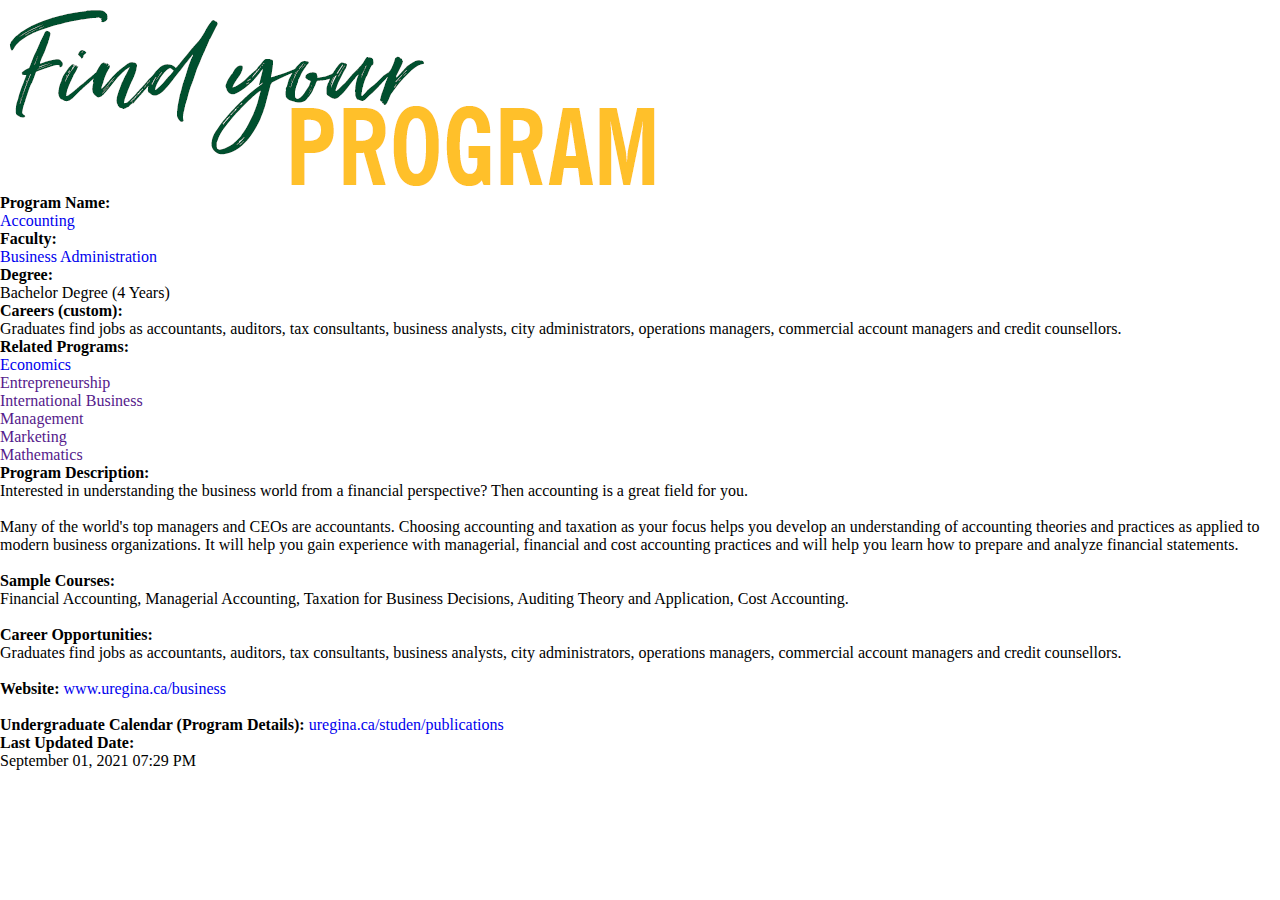
<file: subject-page.html>
<!DOCTYPE html>
<html lang="en">
<head>
    <meta charset="UTF-8">
    <meta http-equiv="X-UA-Compatible" content="IE=edge">
    <meta name="viewport" content="width=device-width, initial-scale=1.0">
    <title>Subject Page</title>
    <!-- CDN -->
    <link href="https://cdn.jsdelivr.net/npm/bootstrap@5.0.2/dist/css/bootstrap.min.css" rel="stylesheet" integrity="sha384-EVSTQN3/azprG1Anm3QDgpJLIm9Nao0Yz1ztcQTwFspd3yD65VohhpuuCOmLASjC" crossorigin="anonymous">
    <!-- External CSS -->
    <link rel="stylesheet" href="subject-page.css">
</head>
<body class="ms-4">
    <div>
        <img class="w-75 m-4" src="img/FindYourProgramNov2020.png">
    </div>

    <!-- Program Related Box -->
    <div class="row m-4 p-2">
        <div class="row border border-primary-1 p-3">
            <div class="col-lg-2">
                <strong>Program Name: </strong>
            </div>
            <div class="col-lg-10">
                <a href="/accounting" target="_blank">Accounting</a>
            </div>
        </div>
        <div class="row border border-primary-1 border-top-0 p-3">
            <div class="col-lg-2">
                <strong>Faculty: </strong>
            </div>
            <div class="col-lg-10">
                <a href="/bussiness" target="_blank">Business Administration</a>
            </div>
        </div>
        <div class="row border border-primary-1 border-top-0 p-3">
            <div class="col-lg-2">
                <strong>Degree: </strong>
            </div>
            <div class="col-lg-10">
                <p>Bachelor Degree (4 Years)</p>
            </div>
        </div>
        <div class="row border border-primary-1 border-top-0 p-3">
            <div class="col-lg-2">
                <strong>Careers (custom): </strong>
            </div>
            <div class="col-lg-10">
                <p>Graduates find jobs as accountants, auditors, tax consultants, business analysts, city administrators, operations managers, commercial account managers and credit counsellors.</p>
            </div>
        </div>
        <div class="row border border-primary-1 border-top-0 p-3">
            <div class="col-lg-2">
                <strong>Related Programs: </strong>
            </div>
            <div class="col-lg-10">
                <a target="_blank" href="/economics">Economics</a> <br>
                <a target="_blank" href="">Entrepreneurship</a> <br>
                <a target="_blank" href="">International Business</a> <br>
                <a target="_blank" href="">Management</a> <br>
                <a target="_blank" href="">Marketing</a> <br>
                <a target="_blank" href="">Mathematics</a>
            </div>
        </div>
        <div class="row border border-primary-1 border-top-0 p-3">
            <div class="col-lg-2">
                <strong>Program Description: </strong>
            </div>
            <div class="col-lg-10">
                <p>Interested in understanding the business world from a financial perspective? Then accounting is a great field for you. <br> <br>

                Many of the world's top managers and CEOs are accountants. Choosing accounting and taxation as your focus helps you develop an understanding of accounting theories and practices as applied to modern business organizations. It will help you gain experience with managerial, financial and cost accounting practices and will help you learn how to prepare and analyze financial statements.</p>
                <br>
                <strong>Sample Courses:</strong>
                <p>Financial Accounting, Managerial Accounting, Taxation for Business Decisions, Auditing Theory and Application, Cost Accounting.</p>
                <br>
                <strong>Career Opportunities:</strong>
                <p>Graduates find jobs as accountants, auditors, tax consultants, business analysts, city administrators, operations managers, commercial account managers and credit counsellors.</p>
                <br>
                <p><strong>Website:</strong><a href="#" target="_blank"> www.uregina.ca/business</a></p>
                <br>
                <p><strong>Undergraduate Calendar (Program Details):</strong> <a href="#" target="_blank"> uregina.ca/studen/publications</a></p>
            </div>
        </div>
        <div class="row border border-1 border-top-0 p-3 ">
            <div class="col-lg-2">
                <strong>Last Updated Date: </strong>
            </div>
            <div class="col-lg-10">
                <p>September 01, 2021 07:29 PM</p>
            </div>
        </div>
    </div>

    
    <!-- JS Bundle-->
    <script src="https://cdn.jsdelivr.net/npm/bootstrap@5.0.2/dist/js/bootstrap.bundle.min.js" integrity="sha384-MrcW6ZMFYlzcLA8Nl+NtUVF0sA7MsXsP1UyJoMp4YLEuNSfAP+JcXn/tWtIaxVXM" crossorigin="anonymous"></script>
</body>
</html>
</file>
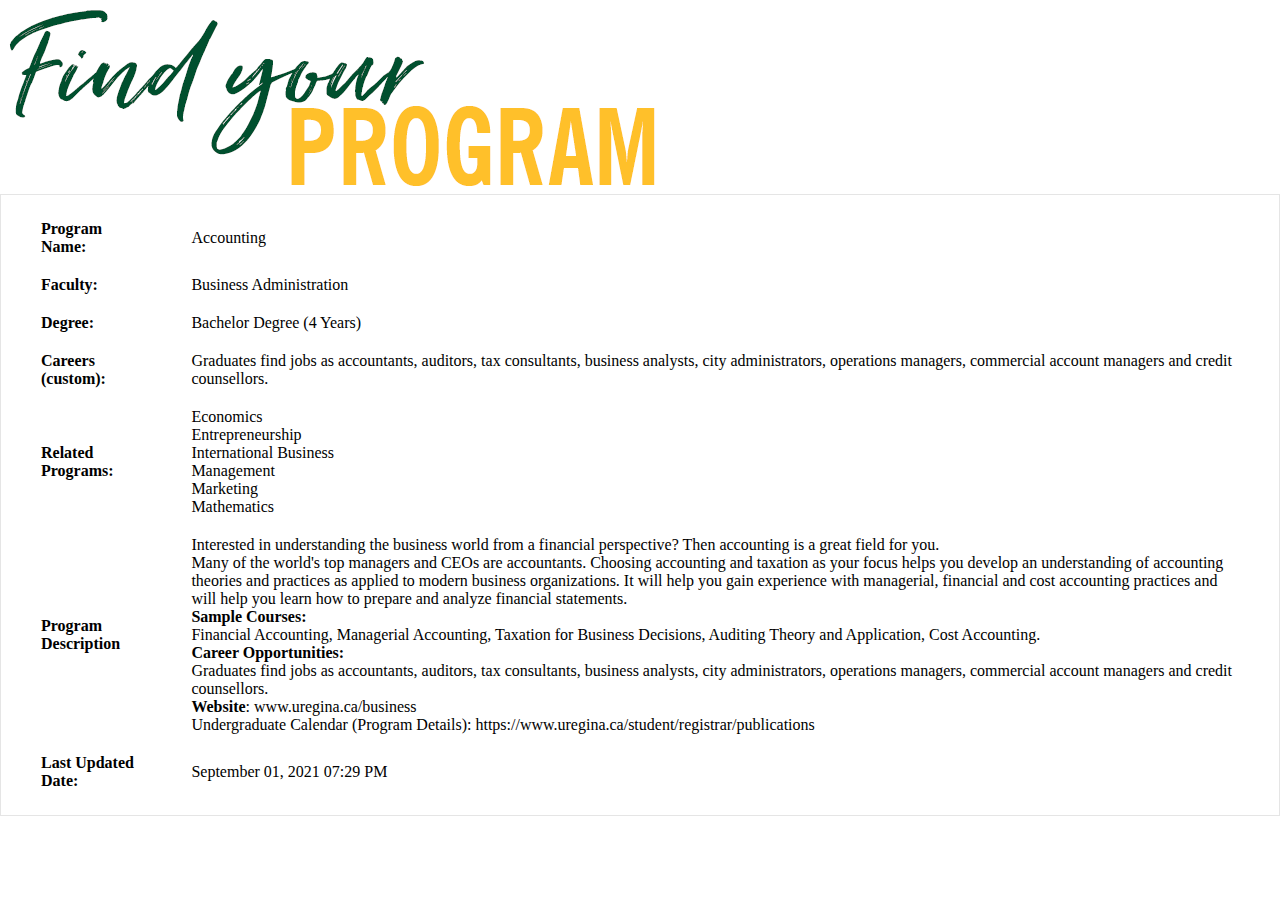
<file: subject.html>
<!DOCTYPE html>
<html lang="en">
<head>
    <meta charset="UTF-8">
    <meta http-equiv="X-UA-Compatible" content="IE=edge">
    <meta name="viewport" content="width=device-width, initial-scale=1.0">
    <link rel="stylesheet" type="text/css" href="subject.css">
    <title>University_page</title>
    <!-- CDN -->
    <link href="https://cdn.jsdelivr.net/npm/bootstrap@5.0.2/dist/css/bootstrap.min.css" rel="stylesheet" integrity="sha384-EVSTQN3/azprG1Anm3QDgpJLIm9Nao0Yz1ztcQTwFspd3yD65VohhpuuCOmLASjC" crossorigin="anonymous">
    
 
</head>

<body>

    <div class="container">
        <img class="w-100" src="img/FindYourProgramNov2020.png">
    </div>

    <div class="row container mt-4">
        <table class="StdTable" cellspacing="0" summary="Program Listings">
            <tbody>
                <tr class="tr1">
                    <td class="LabelCell"><strong>Program Name:</strong></td>
                    <td>
                        <a class="aedit" href="https://www.uregina.ca/business/hill/programs/bba/major/accounting.html" target="_blank">Accounting</a>
                    </td>
                </tr>
                <tr class="tr1">
                    <td class="LabelCell"><strong>Faculty:</strong></td>
                    <td>
                        <a class="aedit"  href="/program.do?from=faculty&amp;facultyID=2">Business Administration</a><br> 
                    </td>
                </tr class="tr1">
        
                <tr class="tr1">
                    <td class="LabelCell"><strong>Degree:</strong></td>
                    <td> Bachelor Degree (4 Years)<br></td>
                </tr>
        
                <tr class="tr1">
                    <td class="LabelCell"><strong>Careers (custom):</strong></td>
                    <td>
                    Graduates find jobs as accountants, auditors, tax consultants, business analysts, city administrators, operations managers, commercial account managers and credit counsellors.<br>
                    </td>
                </tr>
        
            <tr class="tr1">
                <td class="LabelCell"><strong>Related Programs:</strong></td>
                    <td>
         
                        <a class="aedit" href="#>Business Administration (unsure of major)</a><br>
                   
                        <a class="aedit" href="#">Economics</a><br>
                    
                        <a class="aedit" href="#">Entrepreneurship</a><br>
                    
                        <a class="aedit" href="#">International Business</a><br>
                    
                        <a class="aedit" href="#">Management</a><br>
                    
                        <a class="aedit" href="#">Marketing</a><br>
                    
                        <a class="aedit" href="#">Mathematics</a><br>
              
                    </td>
            </tr>
        
            <tr class="tr1">
                <td class="LabelCell"><strong>Program Description</strong></td>
                <td>
                <p>Interested in understanding the business world from a financial perspective? Then accounting is a great field for you.</p>
        
                <p>Many of the world's top managers and CEOs are accountants. Choosing accounting and taxation as your focus&nbsp;helps you develop an understanding of accounting theories and practices as applied to modern business organizations. It will help you gain experience with managerial, financial and cost accounting practices and will help you learn how to prepare and analyze financial statements.</p>
        
                <p><strong>Sample Courses:</strong><br>
                Financial Accounting, Managerial Accounting, Taxation for Business Decisions, Auditing Theory and Application, Cost Accounting.</p>
        
                <p><strong>Career Opportunities:</strong><br>
                Graduates find jobs as accountants, auditors, tax consultants, business analysts, city administrators, operations managers, commercial account managers and credit counsellors.</p>
        
                <p><strong>Website</strong>: <a class="aedit" href="" target="_blank">www.uregina.ca/business</a><br>
                Undergraduate Calendar (Program Details): <a class="aedit" href="" target="_blank">https://www.uregina.ca/student/registrar/publications</a></p></td>
            </tr>
        
            <tr class="tr1"> 
                <td class="LabelCell"><strong>Last Updated Date:</strong></td>
                <td>
                 September 01, 2021 07:29 PM
                </td>
            </tr>
        
        </tbody>
        </table>
    </div>
            
                    
  


    <br>  <br><br><br>
    <script src="https://cdn.jsdelivr.net/npm/@popperjs/core@2.9.2/dist/umd/popper.min.js" integrity="sha384-IQsoLXl5PILFhosVNubq5LC7Qb9DXgDA9i+tQ8Zj3iwWAwPtgFTxbJ8NT4GN1R8p" crossorigin="anonymous"></script>
    <script src="https://cdn.jsdelivr.net/npm/bootstrap@5.0.2/dist/js/bootstrap.min.js" integrity="sha384-cVKIPhGWiC2Al4u+LWgxfKTRIcfu0JTxR+EQDz/bgldoEyl4H0zUF0QKbrJ0EcQF" crossorigin="anonymous"></script>
</body>
</file>
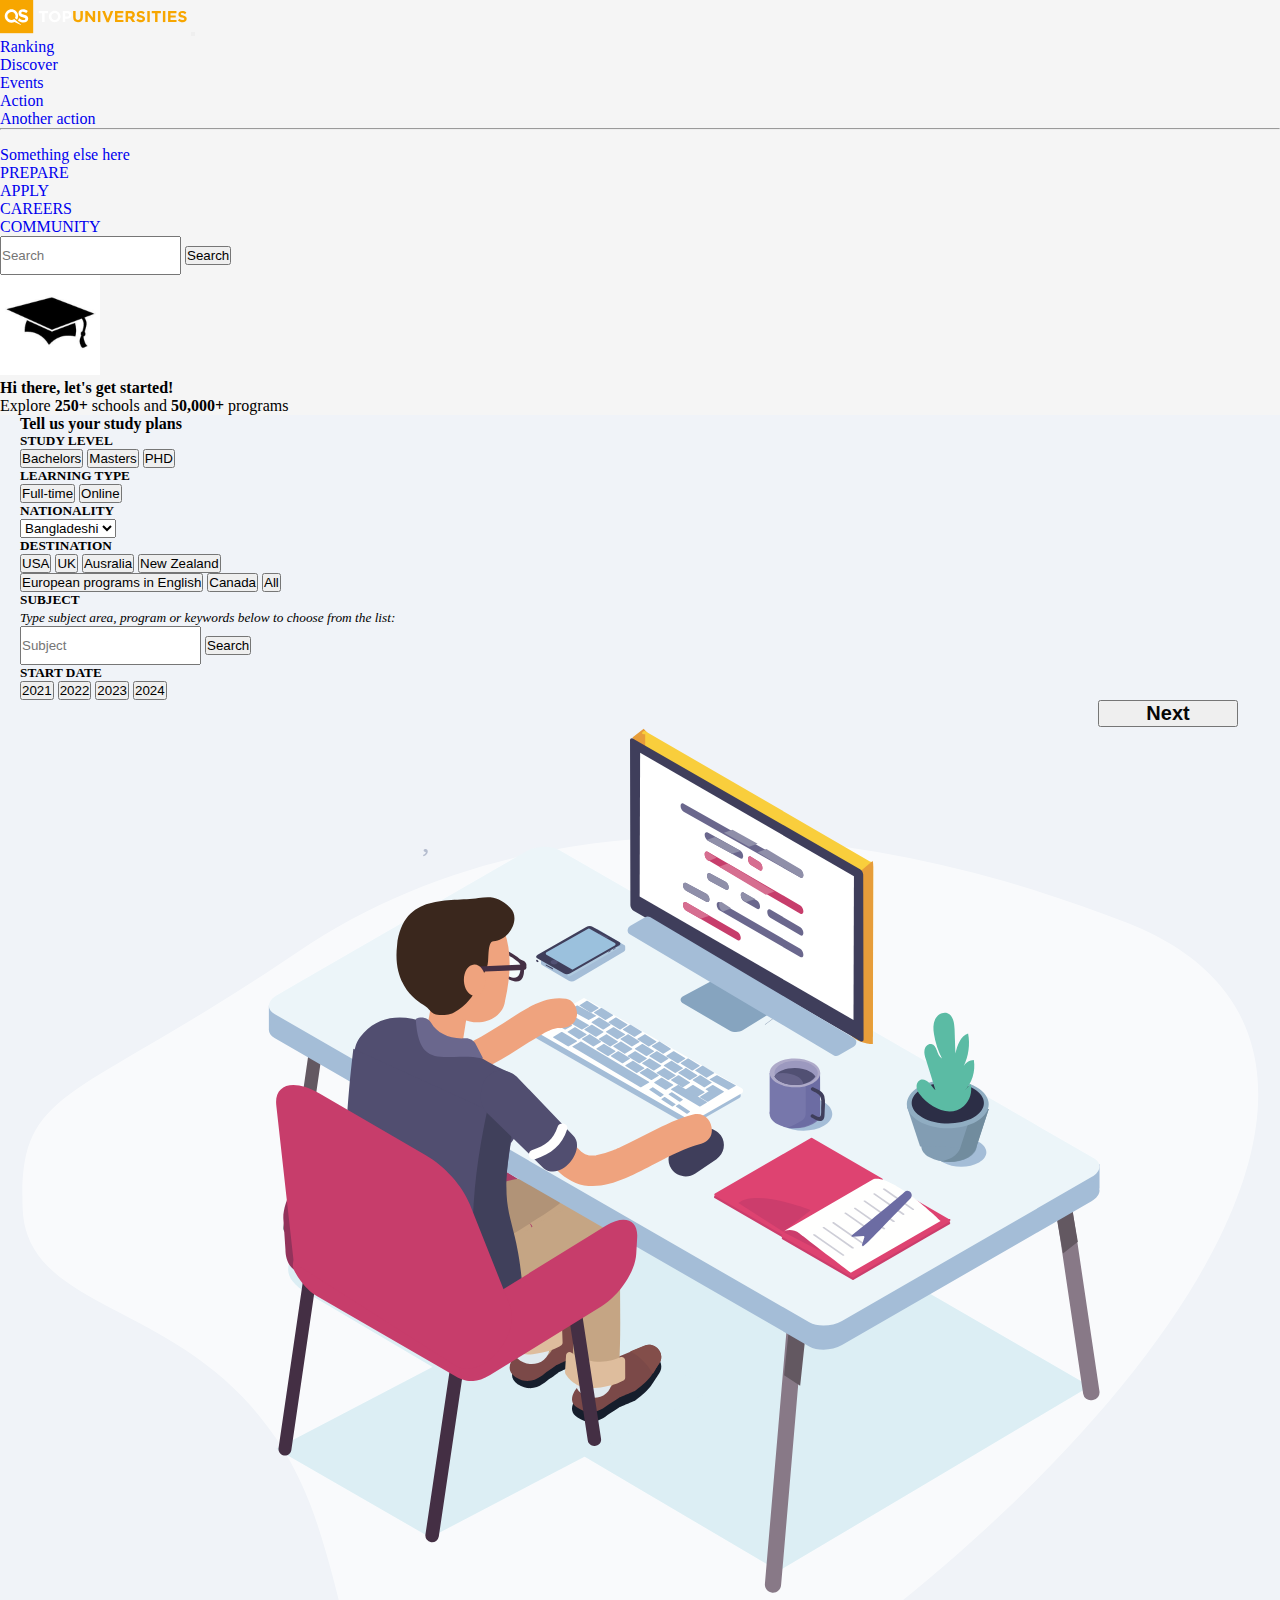
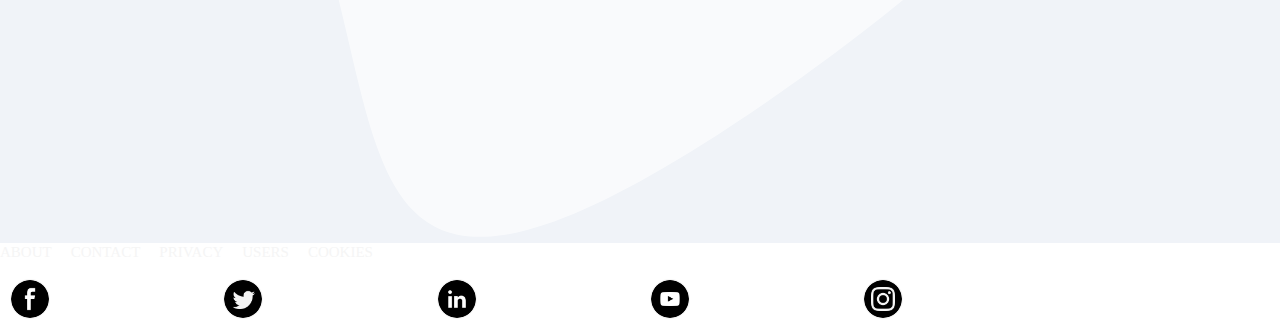
<file: university-find.html>
<!DOCTYPE html>
<html lang="en">
<head>
    <meta charset="UTF-8">
    <meta http-equiv="X-UA-Compatible" content="IE=edge">
    <meta name="viewport" content="width=device-width, initial-scale=1.0">
    <title>Find University</title>
    <!-- CDN -->
    <link href="https://cdn.jsdelivr.net/npm/bootstrap@5.0.2/dist/css/bootstrap.min.css" rel="stylesheet" integrity="sha384-EVSTQN3/azprG1Anm3QDgpJLIm9Nao0Yz1ztcQTwFspd3yD65VohhpuuCOmLASjC" crossorigin="anonymous">
    <!-- CSS -->
    <link rel="stylesheet" href="university-find.css">
</head>
<body>
    <header class="header">
        <!-- Nav -->
        <nav class="navbar navbar-expand-lg navbar-dark bg-dark">
            <div class="container-fluid">
                <a class="navbar-brand" href="#"><img src="img/logo.svg" alt=""></a>
                <button class="navbar-toggler" type="button" data-bs-toggle="collapse" data-bs-target="#navbarSupportedContent" aria-controls="navbarSupportedContent" aria-expanded="false" aria-label="Toggle navigation">
                    <span class="navbar-toggler-icon"></span>
                </button>
                <div class="collapse navbar-collapse" id="navbarSupportedContent">
                    <ul class="navbar-nav me-auto mb-2 mb-lg-0">
                        <li class="nav-item">
                            <a class="nav-link active" aria-current="page" href="#">Ranking</a>
                        </li>
                        <li class="nav-item">
                          <a class="nav-link" href="#">Discover</a>
                        </li>
                        <li class="nav-item dropdown">
                            <a class="nav-link dropdown-toggle" href="#" id="navbarDropdown" role="button"  data-bs-toggle="dropdown" aria-expanded="false">
                          Events
                            </a>
                            <ul class="dropdown-menu" aria-labelledby="navbarDropdown">
                                <li><a class="dropdown-item" href="#">Action</a></li>
                                <li><a class="dropdown-item" href="#">Another action</a></li>
                                <li><hr class="dropdown-divider"></li>
                                <li><a class="dropdown-item" href="#">Something else here</a></li>
                            </ul>
                        </li>
                        <li class="nav-item">
                            <a class="nav-link disabled" href="#" tabindex="-1"         aria-disabled="true">PREPARE</a>
                        </li>
                        <li class="nav-item">
                            <a class="nav-link" href="#">APPLY</a>
                        </li>
                        <li class="nav-item">
                            <a class="nav-link" href="#">CAREERS</a>
                        </li>
                        <li class="nav-item">
                            <a class="nav-link" href="#">COMMUNITY</a>
                        </li>
                    </ul>
                    <form class="d-flex">
                        <input class="form-control me-2" type="search" placeholder="Search"   aria-label="Search">
                        <button class="btn btn-outline-success" type="submit">Search</button>
                    </form>
              </div>
            </div>
        </nav>
        <!-- Explore -->
        <div class="align-items-center d-flex ps-4">
            <div class="m-2">
                <img src="img/cap.jpg" width="100px" >
            </div>
            <div class="m-3">
                <h4>Hi there, let's get started!</h4>
                <p>Explore <b> 250+ </b>schools and <b> 50,000+ </b>programs</p>
            </div>
        </div>
    </header>

    <!-- Main Body -->
    <main class="main-body">
        <h4 class="main-body-sizing ps-4">Tell us your study plans</h4>
        <div class="row main-body-sizing gx-5">
            <div class="col-lg-7">
                <!-- Study Level -->
                <div class="mt-2 pt-5 p-4 bg-light">
                    <h5>STUDY LEVEL</h5>
                    <button type="button" class="btn btn-outline-primary">Bachelors</button>
                    <button type="button" class="btn btn-outline-secondary">Masters</button>
                    <button type="button" class="btn btn-outline-success">PHD</button>
                </div>
                <!-- Learning Types -->
                <div class="mt-5 pt-5 p-4 bg-light">
                    <h5>LEARNING TYPE</h5>
                    <button type="button" class="btn btn-outline-primary me-1">Full-time</button>
                    <button type="button" class="btn btn-outline-secondary me-1">Online</button>
                </div>
                <!-- Nationality -->
                <div class="mt-5 pt-5 p-4 bg-light">
                    <h5>NATIONALITY</h5>
                    <select class="form-control" id="exampleFormControlSelect1">
                        <option>Bangladeshi</option>
                        <option>Indian</option>
                        <option>Japanis</option>
                        <option>Pakistani</option>
                    </select>
                </div>
                <!-- Destination -->
                <div class="mt-5 pt-5 p-4 bg-light">
                    <h5>DESTINATION</h5>
                    <div class="p-2">
                        <button type="button" class="btn btn-outline-primary me-1">USA</button>
                        <button type="button" class="btn btn-outline-secondary me-1">UK</button>
                        <button type="button" class="btn btn-outline-secondary me-1">Ausralia</button>
                        <button type="button" class="btn btn-outline-secondary me-1">New Zealand</button>
                    </div>
                    <div class="ps-2">
                        <button type="button" class="btn btn-outline-secondary me-2">European programs in English</button>
                        <button type="button" class="btn btn-outline-secondary me-2">Canada</button>
                        <button type="button" class="btn btn-outline-secondary me-2">All</button>
                    </div>
                </div>
                <!-- Subject -->
                <div class="mt-5 pt-5 p-4 bg-light">
                    <h5>SUBJECT</h5>
                    <small><i>Type subject area, program or keywords below to choose from the list:</i></small>
                    <form class="d-flex">
                        <input class="form-control" type="search" placeholder="Subject" aria-label="Search">
                        <button class="btn btn-outline-success" type="submit">Search</button>
                    </form>
                </div>
                <!-- Start Date -->
                <div class="mt-5 pt-5 p-4 bg-light">
                    <h5>START DATE</h5>
                    <button type="button" class="btn btn-outline-primary me-1">2021</button>
                    <button type="button" class="btn btn-outline-secondary me-1">2022</button>
                    <button type="button" class="btn btn-outline-secondary me-1">2023</button>
                    <button type="button" class="btn btn-outline-secondary me-1">2024</button>
                </div>
                <!-- Next Button -->
                <button id="next" class="btn btn-outline-warning bg-warning mb-5 mt-3 " type="submit">Next</button>
            </div>
            <!-- Side Image -->
            <div class="col-lg-5 pt-5" >
                <img id="side-image" src="img/group-22.svg" >
            </div>
        </div>
    </main>
    
    <!-- Footer -->
    <footer class="bg-dark">
        <div class="row container pt-4 pb-5">
            <div class="col-lg-8">
                <div>
                    <a href="#" class="footer-menu" >ABOUT</a>
                    <a href="#" class="footer-menu" >CONTACT</a>
                    <a href="#" class="footer-menu" >PRIVACY</a>
                    <a href="#" class="footer-menu" >USERS</a>
                    <a href="#" class="footer-menu" >COOKIES</a>
                </div>
                <div class="mt-4">
                    <small id="footer-small">© QS Quacquarelli Symonds Limited 1994 - 2021. All rights reserved. </small>
                </div>
            </div>
            <div class="col-lg-4">
                <!-- Social Icons -->
                <div id="social-icon-bar">
                    <div >
                        <a href="#" target="_blank"><img src="img/footer/facebook.png" class="social-icon"></a>
                    </div>
                    <div >
                        <a href="#" target="_blank"><img src="img/footer/twitter.png" class="social-icon"></a>
                    </div>
                    <div >
                        <a href="#" target="_blank"><img src="img/footer/linkedin.png" class="social-icon"></a>
                    </div>
                    <div >
                        <a href="#" target="_blank"><img src="img/footer/youtube.png" class="social-icon"></a>
                    </div>
                    <div >
                        <a href="#" target="_blank"><img src="img/footer/instagram.png" class="social-icon"></a>
                    </div>
                </div>
            </div>
            
        </div>
    </footer>

    <!-- JS -->
    <script src="https://cdn.jsdelivr.net/npm/bootstrap@5.0.2/dist/js/bootstrap.bundle.min.js" integrity="sha384-MrcW6ZMFYlzcLA8Nl+NtUVF0sA7MsXsP1UyJoMp4YLEuNSfAP+JcXn/tWtIaxVXM" crossorigin="anonymous"></script>
</body>
</html>
</file>
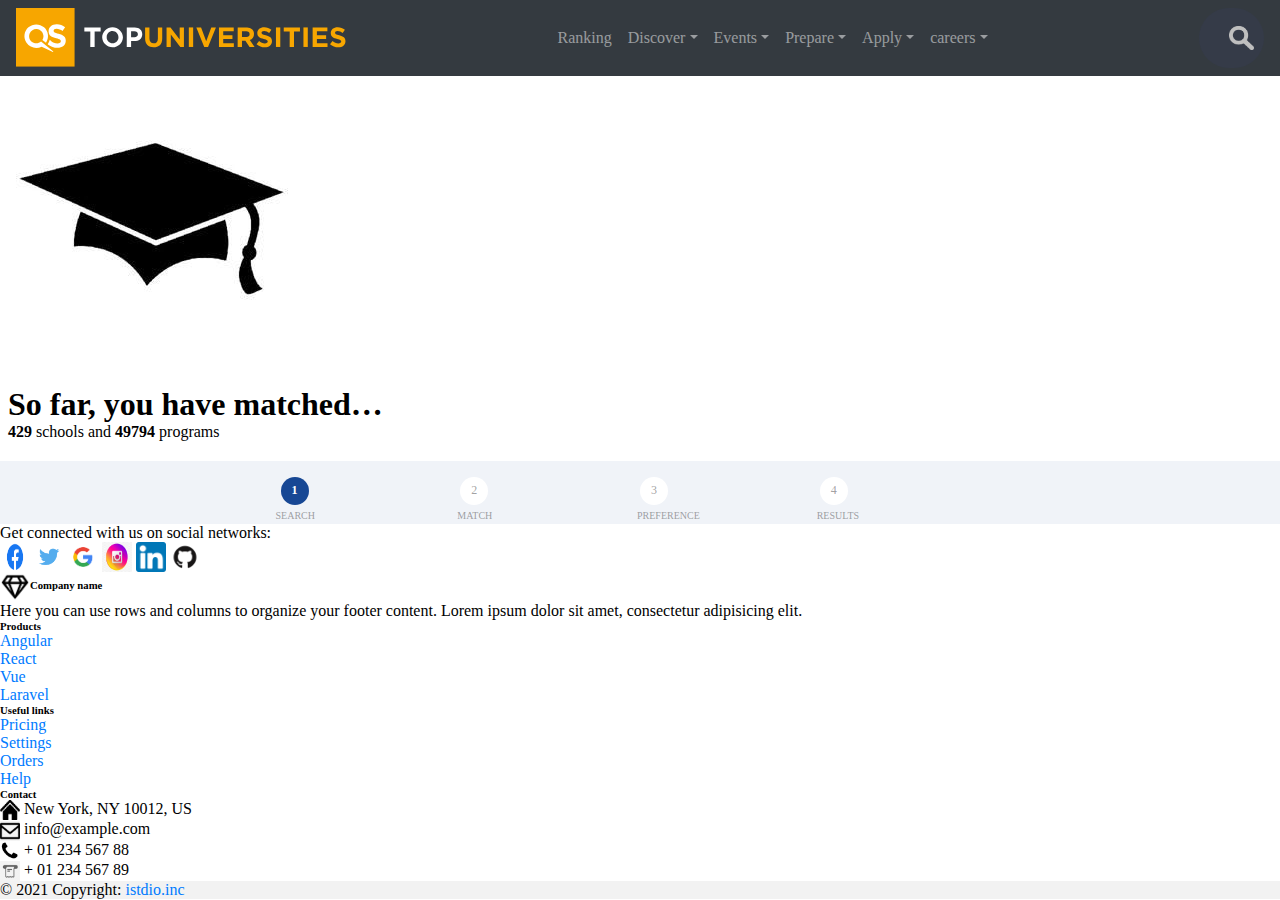
<file: universityfinder.html>
<!DOCTYPE html>
<html>
<head >
	<title>Istdio.Inc</title>

	<meta charset="UTF-8">
  
  <meta name="viewport" content="width=device-width, initial-scale=1.0">
	<link rel="stylesheet" href="https://stackpath.bootstrapcdn.com/bootstrap/4.5.0/css/bootstrap.min.css" integrity="sha384-9aIt2nRpC12Uk9gS9baDl411NQApFmC26EwAOH8WgZl5MYYxFfc+NcPb1dKGj7Sk" crossorigin="anonymous">
	<link rel="stylesheet" type="text/css" href="style.css">
</head>
<body>
	<div class="">
		<!-- Nav Bar -->
		<div class="containermain">
        <nav class="navbar navbar-expand-lg navbar-dark bg-dark text-uppercase">
        	<a href="/"><img src="img/mainlogo.svg" alt="" style="height: 60px;"></a>

        	<button type="button" class="navbar-toggler collapsed" data-toggle="collapse" data-target="#navbarCollapse" aria-expanded="false">
        	    <span class="navbar-toggler-icon"></span>
        	</button>

        	<div class="navbar-collapse justify-content-between collapse" id="navbarCollapse">
        	    <div class="navbar-nav ">
        	        <a href="/home" class="nav-item nav-link ">Ranking</a>
        	        <div class="nav-item dropdown">
        	            <a href="#" class="nav-link  dropdown-toggle" data-toggle="dropdown" aria-expanded="false">Discover</a>
        	            <div class="dropdown-menu">
        	                <a href="/hsc-ict-tutorial" class="dropdown-item">Ranking Overview</a>                       
        	                <a href="/hsc-final-suggestion" class="dropdown-item">QS world university ranking</a>
        	                <a href="/hsc-final-suggestion" class="dropdown-item">QS world university ranking by subject</a>
        	                <a href="/hsc-final-suggestion" class="dropdown-item">QS Bussiness masters ranking</a>
        	                <a href="/hsc-final-suggestion" class="dropdown-item">QS Global MBA ranking</a>                       
        	            </div>
        	        </div>

        	        <div class="nav-item dropdown">
        	            <a href="#" class="nav-link  dropdown-toggle" data-toggle="dropdown" aria-expanded="false">Events</a>
        	            <div class="dropdown-menu">
        	                <a href="/hsc-ict-tutorial" class="dropdown-item">Ranking Overview</a>                       
        	                <a href="/hsc-final-suggestion" class="dropdown-item">QS world university ranking</a>
        	                <a href="/hsc-final-suggestion" class="dropdown-item">QS world university ranking by subject</a>
        	                <a href="/hsc-final-suggestion" class="dropdown-item">QS Bussiness masters ranking</a>
        	                <a href="/hsc-final-suggestion" class="dropdown-item">QS Global MBA ranking</a>
        	            </div>
        	        </div>

        	        <div class="nav-item dropdown">
        	            <a href="#" class="nav-link  dropdown-toggle" data-toggle="dropdown" aria-expanded="false">Prepare</a>
        	            <div class="dropdown-menu">
        	                <a href="/hsc-ict-tutorial" class="dropdown-item">Ranking Overview</a>                        
        	                <a href="/hsc-final-suggestion" class="dropdown-item">QS world university ranking</a>
        	                <a href="/hsc-final-suggestion" class="dropdown-item">QS world university ranking by subject</a>
        	                <a href="/hsc-final-suggestion" class="dropdown-item">QS Bussiness masters ranking</a>
        	                <a href="/hsc-final-suggestion" class="dropdown-item">QS Global MBA ranking</a>
        	            </div>
        	        </div>
				
        	        <div class="nav-item dropdown">
        	            <a href="#" class="nav-link dropdown-toggle" data-toggle="dropdown" aria-expanded="false">Apply</a>
        	            <div class="dropdown-menu">
        	                <a href="/hsc-ict-tutorial" class="dropdown-item">Ranking Overview</a>                   
        	                <a href="/hsc-final-suggestion" class="dropdown-item">QS world university ranking</a>
        	                <a href="/hsc-final-suggestion" class="dropdown-item">QS world university ranking by subject</a>
        	                <a href="/hsc-final-suggestion" class="dropdown-item">QS Bussiness masters ranking</a>
        	                <a href="/hsc-final-suggestion" class="dropdown-item">QS Global MBA ranking</a>                       
        	            </div>
        	        </div>
				
        	        <div class="nav-item dropdown mr-2">
        	            <a href="#" class="nav-link dropdown-toggle" data-toggle="dropdown">careers</a>
        	            <div class="dropdown-menu">
        	                <a href="/hsc-ict-tutorial" class="dropdown-item">Ranking Overview</a>                        
        	                <a href="/hsc-final-suggestion" class="dropdown-item">QS world university ranking</a>
        	                <a href="/hsc-final-suggestion" class="dropdown-item">QS world university ranking by subject</a>
        	                <a href="/hsc-final-suggestion" class="dropdown-item">QS Bussiness masters ranking</a>
        	                <a href="/hsc-final-suggestion" class="dropdown-item">QS Global MBA ranking</a>
        	            </div>
        	        </div>            
       			</div>
			   
        	    <div class="nav-item dropdown">
				
        	    	<div class="container h-100">
        	    	  	<div class="d-flex justify-content-center h-100">
        	    	    	<div class="searchbar">
        	    	    	  	<input class="search_input" type="text" name="" placeholder="Search...">
        	    	    	   	<a href="#" class="search_icon"><img src="img/search.jpg" ></a>
        	    	    	</div>
        	    	  	</div>	
        	        </div>
        	    </div>
    		</div>
		</nav>
		</div> 
		<!-- End Header Section-->
		<div class="container">
			<div class="row">
				<div class="col-lg-1 col-md-1 col-sm-1">
					<div class="image">
						<img class="cap" src="img/cap.jpg">					
					</div>
				</div>

				<div class="col-lg-11 col-md-11 col-sm-11">
					<div class="text1">
						<p style="font-size: 25px; font-weight: 700; margin-top: 10px;font-size: xx-large;">So far, you have matched…</p>
						<p><span style="font-weight: bold;">429</span> schools and <span style="font-weight: bold;">49794 </span> programs</p>
					</div>
				</div>			
			</div>		
		</div>
	</div>

	<div class="progress-bar-div bg-secondary">
		<div class="ui stackable  grid container mt_m_0 _background_f0">
		  	<div class="tiny-progress">
				<ol class="wizard-progress clearfix text-white">
				 	<li class="active-step">
				  		<span class="step-num">1</span>
				  		<span class="step-name">Search</span>
					</li>
					<li class="">
						<span class="step-num">2</span>
						<span class="step-name">Match</span>
					</li>
					<li class="">
						<span class="step-num">3</span>
						<span class="step-name">Preference</span>
					</li>
					<li class="">
						<span class="step-num">4</span>
						<span class="step-name">Results</span>
					</li>
				</ol>
			</div>
		</div>
	</div>

	<!-- Study Plans -->


	<div class="container">
		<!-- Footer -->
		<footer class="text-center text-lg-start bg-light text-muted">
			<!-- Section: Social media -->
			<section class="d-flex justify-content-center justify-content-lg-between p-4 border-bottom">
			  	<!-- Left -->
			  	<div class="me-5 d-none d-lg-block">
					<span>Get connected with us on social networks:</span>
			  	</div>
		  
			  	<!-- Right -->
			  	<div>
					<a href="" class="me-4 text-reset">
				  		<img src="img/fb.png" style="height: 30px; width: 30px;">
					</a>
					<a href="" class="me-4 text-reset">
						<img src="img/twitter.png" style="height: 30px; width: 30px;">
					</a>
					<a href="" class="me-4 text-reset">
						<img src="img/google.png" style="height: 30px; width: 30px;">
					</a>
					<a href="" class="me-4 text-reset">
				   		<img src="img/insta.png" style="height: 30px; width: 30px;">
					</a>
					<a href="" class="me-4 text-reset">
						<img src="img/link.png" style="height: 30px; width: 30px;">
					</a>
					<a href="" class="me-4 text-reset">
						<img src="img/GitHub.png" style="height: 30px; width: 30px;">
					</a>
			  	</div>
			</section>
			<!-- Section: Social media -->
		  
			<!-- Section: Links  -->
			<section class="">
			  	<div class="container text-center text-md-start mt-5">
					<!-- Grid row -->
					<div class="row mt-3">
				  		<!-- Grid column -->
				  		<div class="col-md-3 col-lg-4 col-xl-3 mx-auto mb-4">
						<!-- Content -->
						<h6 class="text-uppercase fw-bold mb-4" style="font-weight: 700;color: black;">
					  		<img src="img/gem.png" style="height: 30px; width: 30px;">Company name
						</h6>
						<p>
						  Here you can use rows and columns to organize your footer content. Lorem ipsum
						  dolor sit amet, consectetur adipisicing elit.
						</p>
				  	</div>
		  
				  	<!-- Grid column -->
				  	<div class="col-md-2 col-lg-2 col-xl-2 mx-auto mb-4">
						<!-- Links -->
						<h6 class="text-uppercase fw-bold mb-4"style="font-weight: 700;color: black;">
						  Products
						</h6>
						<p>
						  	<a href="#!" class="text-reset">Angular</a>
						</p>
						<p>
						  	<a href="#!" class="text-reset">React</a>
						</p>
						<p>
						  	<a href="#!" class="text-reset">Vue</a>
						</p>
						<p>
						  	<a href="#!" class="text-reset">Laravel</a>
						</p>
				  	</div>
				  	<!-- Grid column -->
		  
				  	<!-- Grid column -->
				  	<div class="col-md-3 col-lg-2 col-xl-2 mx-auto mb-4">
						<!-- Links -->
						<h6 class="text-uppercase fw-bold mb-4" style="font-weight: 700;color: black;">
						  Useful links
						</h6>
						<p>
						  	<a href="#!" class="text-reset">Pricing</a>
						</p>
						<p>
						  	<a href="#!" class="text-reset">Settings</a>
						</p>
						<p>
						  	<a href="#!" class="text-reset">Orders</a>
						</p>
						<p>
						  	<a href="#!" class="text-reset">Help</a>
						</p>
				  	</div>
				  	<!-- Grid column -->
		  
				  	<!-- Grid column -->
				  	<div class="col-md-4 col-lg-3 col-xl-3 mx-auto mb-md-0 mb-4">
						<!-- Links -->
						<h6 class= "text-uppercase fw-bold mb-4" style="font-weight: 700;color: black;">
						  Contact
						</h6>
						<p>
							<img src="img/home.png" style="height: 20px ; width: 20px;"> New York, NY 10012, US
						</p>
						<p>
						  	<img src="img/envelope.png"style="height: 20px ; width: 20px;">
						  	info@example.com
						</p>
						<p>
							<img src="img/phone.png"style="height: 20px ; width: 20px;"> + 01 234 567 88
						</p>
						<p>
							<img src="img/print.png"style="height: 20px ; width: 20px;"> + 01 234 567 89
						</p>
				  		<!-- Grid column -->
					</div>
					<!-- Grid row -->
			  	</div>
			</section>
			<!-- Section: Links  -->
		  
			<!-- Copyright -->
			<div class="text-center p-4" style="background-color: rgba(0, 0, 0, 0.05);">
			  © 2021 Copyright:
			  <a class="text-reset fw-bold" href="https://mdbootstrap.com/">istdio.inc</a>
			</div>
			<!-- Copyright -->
			</footer>
		  <!-- Footer -->
			
	   </div>  
<script src="https://code.jquery.com/jquery-3.5.1.slim.min.js" integrity="sha384-DfXdz2htPH0lsSSs5nCTpuj/zy4C+OGpamoFVy38MVBnE+IbbVYUew+OrCXaRkfj" crossorigin="anonymous"></script>
<script src="https://cdn.jsdelivr.net/npm/popper.js@1.16.0/dist/umd/popper.min.js" integrity="sha384-Q6E9RHvbIyZFJoft+2mJbHaEWldlvI9IOYy5n3zV9zzTtmI3UksdQRVvoxMfooAo" crossorigin="anonymous"></script>
<script src="https://stackpath.bootstrapcdn.com/bootstrap/4.5.0/js/bootstrap.min.js" integrity="sha384-OgVRvuATP1z7JjHLkuOU7Xw704+h835Lr+6QL9UvYjZE3Ipu6Tp75j7Bh/kR0JKI" crossorigin="anonymous"></script>
</body>
</html>
</file>
<file: subject-page.css>
*{
    margin: 0;
    padding: 0;
    box-sizing: border-box;
}

a:any-link{
    text-decoration: none;
}
</file>
<file: subject.css>
*{
    margin: 0;
    padding: 0;
}
.findprogram{
    padding-top: 40px;
}
table.StdTable {
    padding: 15px;
    border: 1px solid #E5E5E5;
    display: block;
}
td.LabelCell {
    /* width: 18%;
    padding: 14px 17px;
    text-decoration: none; */
}
.tr1 {
    border-bottom: 1px solid #E5E5E5;;   
}
td{
    padding: 10px 25px;
}
a:any-link {
    text-decoration: none;
    color: black;
}

@media only screen and (max-width:900) {
    
}
</file>
<file: university-find.css>
*{
    margin: 0;
    padding: 0;
    box-sizing: border-box;
}

a:any-link{
    text-decoration: none;
}

/* Main Body */
.main-body{
    background-color: #f0f3f8;
}
.main-body-sizing{
    margin-left: 20px;
    margin-right: 20px;
}
#next{
    width: 140px;
    float: right;
    margin-right: 22px;
    padding-left: 20px;
    padding-right: 20px;
    font-size: 20px;
    color: rgb(7, 7, 7);
    font-weight: 600;
}
input{
    height: 39px;
}
#side-image{
    position: sticky;
    top: 200px;
    width: 100%;
}

header{
    position: sticky;
    top: 0;
    background-color: whitesmoke;
    z-index: 1;
}
.footer-menu{
    font-size: 15px;
    font-weight: 450px;
    margin-right: 15px;
    color: whitesmoke;
}
#footer-small{  
    color: white;
    margin: auto;
}
.social-icon {
    width: 40px;
    background-color: whitesmoke;
    border-radius: 100px;
    border: 1px solid whitesmoke;
    margin: 0 10px;
}
#social-icon-bar{
    display: grid;
    grid-template-columns: repeat(6,1fr);
    margin: 0;
}

/* Media Query */
@media only screen and (max-width:900px) {
    .main-body-sizing{
        margin-left: 0;
        margin-right: 0;
    }
    button{
        margin-bottom: 5px;
    }
    #side-image{
        display: none;
    }
    #social-icon-bar{
        display: flex;
        flex-direction: row;
        padding-top: 25px;
        margin: auto;
    }
}
</file>
<file: style.css>
*{
    margin:0;
    padding: 0;
    box-sizing: border-box;
    list-style: none;
}
*{
  margin: 0;
  padding: 0;
}
body div, body p, body span, body a, body button, body input, body select, body table, body tr, body th, body td {
  font-family: lato;
}
navbar start
.text-uppercase {
  text-transform: uppercase!important;
}
.bg-dark {
  background-color: #343a40!important;
}
@media (min-width: 992px)
{
.navbar-expand-lg {
  -ms-flex-flow: row nowrap;
  flex-flow: row nowrap;
  -ms-flex-pack: start;
  justify-content: flex-start;
  }
  .search_input {
    padding: 0 10px;
    width: 120px;
    caret-color: red;
    transition: width 0.4s linear;
}

}


.navbar {
  position: relative;
  display: -ms-flexbox;
  display: flex;
  -ms-flex-wrap: wrap;
  flex-wrap: wrap;
  -ms-flex-align: center;
  align-items: center;
  -ms-flex-pack: justify;
  justify-content: space-between;
  padding: .5rem 1rem;
}
article, aside, figcaption, figure, footer, header, hgroup, main, nav, section {
  display: block;
}
*, ::after, ::before {
  box-sizing: border-box;
}

nav {
  display: block;
}

a {
  color: #007bff;
  text-decoration: none;
  background-color: transparent;
}

a:-webkit-any-link {
  
  cursor: pointer;
  
}
img {
  max-width: 100%;
}
img {
  vertical-align: middle;
  border-style: none;
}

.navbar-dark .navbar-toggler {
  color: rgba(255,255,255,.5);
  border-color: rgba(255,255,255,.1);
}
@media (min-width: 992px)
{
.navbar-expand-lg .navbar-toggler {
  display: none;
}
}

[type=button]:not(:disabled), [type=reset]:not(:disabled), [type=submit]:not(:disabled), button:not(:disabled) {
  cursor: pointer;
}
.navbar-toggler {
  padding: .25rem .75rem;
  font-size: 1.25rem;
  line-height: 1;
  background-color: transparent;
  border: 1px solid transparent;
  border-radius: .25rem;
}
[type=button], [type=reset], [type=submit], button {
  -webkit-appearance: button;
}
button, select {
  text-transform: none;
}
button, input {
  overflow: visible;
}
button, input, optgroup, select, textarea {
  margin: 0;
  font-family: inherit;
  font-size: inherit;
  line-height: inherit;
}
button {
  border-radius: 0;
}
*, ::after, ::before {
  box-sizing: border-box;
}

button {
  appearance: auto;
  -webkit-writing-mode: horizontal-tb !important;
  text-rendering: auto;
  color: -internal-light-dark(black, white);
  letter-spacing: normal;
  word-spacing: normal;
  text-transform: none;
  text-indent: 0px;
  text-shadow: none;
  display: inline-block;
  text-align: center;
  align-items: flex-start;
  cursor: default;
  background-color: -internal-light-dark(rgb(239, 239, 239), rgb(59, 59, 59));
  box-sizing: border-box;
  margin: 0em;
  font: 400 13.3333px Arial;
  padding: 1px 6px;
  border-width: 2px;
  border-style: outset;
  border-color: -internal-light-dark(rgb(118, 118, 118), rgb(133, 133, 133));
  border-image: initial;
}


.navbar-toggler-icon {
  display: inline-block;
  width: 1.5em;
  height: 1.5em;
  vertical-align: middle;
  content: "";
  background: 50%/100% 100% no-repeat;
}

@media (min-width: 992px)
{
.navbar-expand-lg .navbar-collapse {
  display: -ms-flexbox!important;
  display: flex!important;
  -ms-flex-preferred-size: auto;
  flex-basis: auto;
}
}

.collapse:not(.show) {
  display: none;
}
.justify-content-between {
  -ms-flex-pack: justify!important;
  justify-content: space-between!important;
}
.navbar-collapse {
  -ms-flex-preferred-size: 100%;
  flex-basis: 100%;
  -ms-flex-positive: 1;
  flex-grow: 1;
  -ms-flex-align: center;
  align-items: center;
}

.navbar-collapse .navbar-nav {
  float: none;
  margin: 0 auto;
  text-align: center;
}
@media (min-width: 992px)
{
.navbar-expand-lg .navbar-nav {
  -ms-flex-direction: row;
  flex-direction: row;
}

}

.navbar-nav {
  display: -ms-flexbox;
  display: flex;
  -ms-flex-direction: column;
  flex-direction: column;
  padding-left: 0;
  margin-bottom: 0;
  list-style: none;
}

.navbar-dark .navbar-nav .nav-link {
  color: rgba(255,255,255,.5);
}
@media (min-width: 992px)
{
.navbar-expand-lg .navbar-nav .nav-link {
  padding-right: .5rem;
  padding-left: .5rem;
}

}

.navbar-nav .nav-link {
  padding-right: 0;
  padding-left: 0;
}
.nav-link {
  display: block;
  padding: .5rem 1rem;
}

.dropdown, .dropleft, .dropright, .dropup {
  position: relative;
}
.dropdown-toggle::after {
  display: inline-block;
  margin-left: .255em;
  vertical-align: .255em;
  content: "";
  border-top: .3em solid;
  border-right: .3em solid transparent;
  border-bottom: 0;
  border-left: .3em solid transparent;
}

.navbar-collapse .navbar-nav {
  float: none;
  margin: 0 auto;
  text-align: center;
}
.navbar-nav {
  display: -ms-flexbox;
  display: flex;
  -ms-flex-direction: column;
  flex-direction: column;
  padding-left: 0;
  margin-bottom: 0;
  list-style: none;
}

@media (min-width: 992px)
{
.navbar-expand-lg .navbar-nav .dropdown-menu {
  position: absolute;
}
}

.navbar-nav .dropdown-menu {
  position: static;
  float: none;
}
.dropdown-menu {
  position: absolute;
  top: 100%;
  left: 0;
  z-index: 1000;
  display: none;
  float: left;
  min-width: 10rem;
  padding: .5rem 0;
  margin: .125rem 0 0;
  font-size: 1rem;
  color: #212529;
  text-align: left;
  list-style: none;
  background-color: #fff;
  background-clip: padding-box;
  border: 1px solid rgba(0,0,0,.15);
  border-radius: .25rem;
}

.dropdown-item {
  display: block;
  width: 100%;
  padding: .25rem 1.5rem;
  clear: both;
  font-weight: 400;
  color: #292122;
  text-align: inherit;
  white-space: nowrap;
  background-color: transparent;
  border: 0;
}
.dropdown, .dropleft, .dropright, .dropup {
  position: relative;
}

.dropdown-item:focus, .dropdown-item:hover {
  color: #202021;
  text-decoration: none;
  background-color: #a09a9a33;
}

.searchbar{
  margin-bottom: auto;
  margin-top: auto;
  height: 60px;
  background-color: #353b48;
  border-radius: 30px;
  padding: 10px;
  }

  .search_input{
  color: white;
  border: 0;
  outline: 0;
  background: none;
  width: 0;
  caret-color:transparent;
  line-height: 40px;
  transition: width 0.4s linear;
  }

  .searchbar:hover > .search_input{
  padding: 0 10px;
  width: 120px;
  caret-color:red;
  transition: width 0.4s linear;
  }

  .searchbar:hover > .search_icon{
  
  color: #e74c3c;
  }

  .search_icon{
  height: 40px;
  width: 25px;
  float: right;
  display: flex;
  justify-content: center;
  align-items: center;
  border-radius: 50%;
  color:white;
  text-decoration:none;
  }
  @media screen and (max-width: 991px){
    .searchbar:hover > .search_input{
      width: 357px;
      }
  }

navbar End


.cap{
  height: 70px;
  width: 70px;
  margin-top: 15px;
}
p {
  margin-top: 0;
  margin-bottom: 0rem;
}
.container{
  padding: 0;
}
.progress-bar-div {
  background-color: #f0f3f8;
  margin-top: 20px;
}
.text1 {
  margin-left: 8px;
}
@media only screen and (min-width: 1200px)
{
  .semantic-iso .ui.grid.container {
    width: calc(1127px + 2rem)!important;
   
}
}
.ui.grid {
  display: -webkit-box;
  display: -ms-flexbox;
  display: flex;
  -webkit-box-orient: horizontal;
  -webkit-box-direction: normal;
  -ms-flex-direction: row;
  flex-direction: row;
  -ms-flex-wrap: wrap;
  flex-wrap: wrap;
  -webkit-box-align: stretch;
  -ms-flex-align: stretch;
  align-items: stretch;
  padding: 0;
}
@media only screen and (min-width: 1200px){
  .ui.container {
    width: 1127px;
    margin-left: auto!important;
    margin-right: auto!important;
}
}
.ui.grid > * {
  padding-left: 1rem;
  padding-right: 1rem;
}

.tiny-progress {
  width: 70%;
  margin: 0 auto;
}
.wizard-progress {
  list-style: none;
  list-style-image: none;
  padding: 0 19px;
  float: left;
   
  display: flex;
  width: 100%;
  margin-bottom: 0px;
}
ol {
  display: block;
  list-style-type: decimal;
  margin-block-start: 1em;
  margin-block-end: 1em;
  margin-inline-start: 0px;
  margin-inline-end: 0px;
  padding-inline-start: 40px;
}
.wizard-progress li {
  margin-right: 13%;
  position: relative;
  width: 26.9%;
}
li {
  display: list-item;
  text-align: -webkit-match-parent;
}
.wizard-progress .active-step .step-num {
  background-color: #174794;
  color: #fff;
  font-weight: 600;
}
.wizard-progress .step-num {
  font-size: 12px;
  font-weight: normal;
  border-radius: 50%;
  width: 28px;
  display: inline-block;
  height: 28px;
  background: #fff;
  color: rgba(70,69,71,0.5);
  text-align: center;
  cursor: initial;
  font-family: "Noto Sans";
  padding: 2px 0;
  line-height: 23px;
  font-stretch: normal;
  font-style: normal;
}
.wizard-progress li:first-child span.step-name {
  left: -5px;
}
.active-step .step-name {
  font-weight: bold;
  color: #1D1D1B;
}
.wizard-progress .step-name {
  display: table;
  vertical-align: bottom;
  text-align: center;
  width: auto;
  left: -3px;
  position: relative;
  padding: 3px 0 0 0;
  font-size: 10px;
  text-transform: uppercase;
  font-family: "Noto Sans";
  font-weight: 500;
  color: rgba(70,69,71,0.5);
  letter-spacing: normal;
  font-style: normal;
  font-stretch: normal;
  line-height: 16px;
}

.mid{
  
  width: 100%;
  
}
.study{
  background: white;
  
}
.btnstudy{
  border: 1px solid grey;
  margin-right: 5px;
  padding: 10px 10px;
}
.btnstudy:hover{
  border: 1px solid red;
}
.form-control{
  width: 50%;
}
.bg-light {
  background-color: white!important;
}

End_University_Finder

University_Ranking_Start
.ranking{
 background: #f7a70d;
 min-height: 36px;
 display: inline-block;
 width: 100%;
}
.ranking a {
  color: #175265;
  font-size: 14px;
  font-weight: 400;
  margin-right: 28px;
  line-height: 16px;
  min-height: 36px;
  padding: 10px 0 0;
  display: inline-block;
  white-space: nowrap;
  text-decoration: none;
  text-transform: uppercase;
}
.ranking a:hover{
  color:lightseagreen;
}
.videopart{
  margin-top: 50px;
}
h1._qs-class-headline {
  color: #1d1d1b;
  font-family: lato;
  font-weight: 700;
  font-size: 36px;
  font-weight: 700;
  letter-spacing: 0;
  line-height: 52px;
  margin-bottom: 28px;
}
.vdobtn{
    display: flex;
    width: 100%;
    float: left;
}
button.btn.btn-light.vdo {
  padding: 10px 10px;
    border: 1px solid #2c12dd;
    width: 153px;
}
@media screen and (max-width: 991px)
{
  .videopart p {
    text-align: center;
}
.videopart h1 {
  text-align: center;
}
.rankimgright{
  visibility: hidden;
  position: absolute;
}
.up{
  text-align: center;
}
.btnrankrow{
  display: none;

}
.ranking a{
  padding-left: 42px;
}
}
.rankimgright{
  width: auto;
  height: 232px;
  float: right;
}
.up{
  padding-top: 20px;
}
.btnrank{
  border: 1px solid #2c12dd;
  padding: 10px 10px;
  width: 210px;
}
.btnrankrow{
  padding-top: 25px;
  
}
.inputoption{
  margin-top: 30px;
  padding: 10px 10px;
  border-radius: .25rem;
  box-shadow: 8px 8px 8px 5px rgb(224, 224, 224);
}
.fromcontroledit{
  width: 15%;
  margin-right: 10px;
  height: calc(2.5em + .75rem + 2px);
}
.search-wrapper {
  position: relative;
}

.search-wrapper img {
  position: absolute;
  top: 2px;
  left: 90%;
}
.search-input {
  height: calc(2.5em + .75rem + 2px);
  width: 286px;
  border: 1px solid #9ca19c;
  border-radius: 1%;
  padding-left: 10px;
  padding: 10px 10px;
  border: 1px solid #ced4da;
    border-radius: .25rem;
}
.fromcontroledit1{
  width: 27%;
  margin-left: 10px;
  height: calc(2.5em + .75rem + 2px);
}
.checkbox{
  padding-top: 20px;
  margin-left: 15px;
}
.rankupdown{
  background: #d5e2f4;
  padding: 10px 10px;
  margin-top: 20px;
  border-radius: .25rem;
}
.inputbox{
  margin-top: 10px;
  padding: 10px 10px;
  border-radius: .25rem;
  border: 1px solid whitesmoke  ;
  box-shadow: 8px 8px 8px 5px rgb(224, 224, 224);
}
.input1{
  text-align: center;
  font-size: 16px;
  font-weight: 500;
  letter-spacing: 0;
   position: relative;
   top: 12px;
   
}
.unlogo{
  width: 55px; height: 55px;float: left;
  border: 1px solid #ced4da;
}

.starlogo{
  height: 16px;
    width: 16px;
    border-radius: 50%;
    display: inline-block;
    font-size: 8px;
    background-color: #d7981b;
    text-align: center;
    margin-left: 4px;
}
.ratingnumber{
  color: #1d1d1b;
    font-family: lato;
    font-weight: 700;
    font-size: 14px;
    padding-left: 5px;
}
.qsstars{
  color: #1d1d1b;
  font-family: lato;
  font-weight: 300;
  font-size: 10px;
  padding-left: 5px;
}
.overall_score{
  font-family: lato;
    font-size: 16px;
    letter-spacing: 0;
    line-height: 24px;
    text-align: center;
    border-radius: 4px;
    background-color: #e8f0fe;
    display: inline-block;
    margin: 0 auto;
    padding: 0 4px;
    position: relative;
    top: 12px;
}
.plus_icon{
  height: 25px;
  width: 25px;
  border-radius: 50%;
  float: left;
  margin-left: 45px;
  margin-top: 12px;
 
}
.heart{
  height: 25px;
  width: 25px;
  border-radius: 50%;
  float: left;
  margin-left: 45px;
  margin-top: 12px;

}
.resultspinnerrow{
  margin-top: 20px;
  padding: 10px 10px;
  
    
}
.resultsspinner {
  height: 41px;
}
hr {
  margin-top: 1rem;
  margin-bottom: 1rem;
  margin-right: 97px;
  margin-left: 89px;
  border: 0;
  border-top: 1px solid rgba(0,0,0,.1);
}
.viewclass{
  float: right;
}
.viewclass_sign{
  float: right;
}
.view_align{
  padding: 10px 10px;
}

@media screen and (max-width: 991px){
  .fromcontroledit1{
    width: 178px;
    margin: 16px 9px 0px 1px;
  }
  .fromcontroledit{
    width: 80px;

  }
  .search-wrapper img{
    left: 259px;
  }
  .hearttouch{
    visibility: hidden;
  }
  .overall_score_hidden{
    visibility: hidden;
  }
  .unlogo{
    visibility: hidden;
  }
  .ratingnumber{
    visibility: hidden;
  }
  .qsstars{
   visibility: hidden;
  }
  .starlogo{
    visibility: hidden;
  }
  .resultspinnerrow_control{
    text-align: center;
  }
  .nextpage{
    margin-right: 98px;
    padding: 10px 10px;
  }
  .intilligence_class{
    text-align: center;
  }
 .viewclass{
  margin-top: -34px;
 }
}

@each $breakpoint in map-keys($grid-breakpoints) {
  @include media-breakpoint-up($breakpoint) {
    $infix: breakpoint-infix($breakpoint, $grid-breakpoints);

    @each $prop, $abbrev in (margin: m, padding: p) {
      @each $size, $length in $spacers {
        .#{$abbrev}#{$infix}-#{$size} { #{$prop}: $length !important; }
        .#{$abbrev}t#{$infix}-#{$size},
        .#{$abbrev}y#{$infix}-#{$size} {
          #{$prop}-top: $length !important;
        }
        .#{$abbrev}r#{$infix}-#{$size},
        .#{$abbrev}x#{$infix}-#{$size} {
          #{$prop}-right: $length !important;
        }
        .#{$abbrev}b#{$infix}-#{$size},
        .#{$abbrev}y#{$infix}-#{$size} {
          #{$prop}-bottom: $length !important;
        }
        .#{$abbrev}l#{$infix}-#{$size},
        .#{$abbrev}x#{$infix}-#{$size} {
          #{$prop}-left: $length !important;
        }
      }
    }

  
    @each $size, $length in $spacers {
      @if $size != 0 {
        .m#{$infix}-n#{$size} { margin: -$length !important; }
        .mt#{$infix}-n#{$size},
        .my#{$infix}-n#{$size} {
          margin-top: -$length !important;
        }
        .mr#{$infix}-n#{$size},
        .mx#{$infix}-n#{$size} {
          margin-right: -$length !important;
        }
        .mb#{$infix}-n#{$size},
        .my#{$infix}-n#{$size} {
          margin-bottom: -$length !important;
        }
        .ml#{$infix}-n#{$size},
        .mx#{$infix}-n#{$size} {
          margin-left: -$length !important;
        }
      }
    }

  
    .m#{$infix}-auto { margin: auto !important; }
    .mt#{$infix}-auto,
    .my#{$infix}-auto {
      margin-top: auto !important;
    }
    .mr#{$infix}-auto,
    .mx#{$infix}-auto {
      margin-right: auto !important;
    }
    .mb#{$infix}-auto,
    .my#{$infix}-auto {
      margin-bottom: auto !important;
    }
    .ml#{$infix}-auto,
    .mx#{$infix}-auto {
      margin-left: auto !important;
    }
  }
}

.thumnail1 {
  position: relative;
  width: 100%;
}

.thumnail {
  display: block;
  width: 100%;
  height: 230px;
}

.overlay {
  position: absolute;
  bottom: 100%;
  left: 0;
  right: 0;
  background-color: #008CBA;
  overflow: hidden;
  width: 100%;
  height:0;
  transition: .5s ease;
  opacity: 0.5;
}

.thumnail1:hover .overlay {
  bottom: 0;
  height: 100%;
  width: 100%;
 
}

.text {
  color: white;
  font-size: 20px;
  position: absolute;
  top: 50%;
  left: 50%;
  -webkit-transform: translate(-50%, -50%);
  -ms-transform: translate(-50%, -50%);
  transform: translate(-50%, -50%);
  text-align: center;
  background-color:red;
  z-index: 1;
  font-weight: bold;
  border-radius: 50%;
  padding: 10px 10px;
}
.card-body {
  -ms-flex: 1 1 auto;
  flex: 1 1 auto;
  min-height: 1px;
  padding: 1.25rem;
  HEIGHT: 250PX;
}
.card-body1 {
  -ms-flex: 1 1 auto;
  flex: 1 1 auto;
  min-height: 1px;
  padding: 1.25rem;
 
}
.thumnailimage{
  height: 30px;
    width: 30px;
}
.full{
  margin-top: 20px;
}
University_Ranking_End*/


University_Program_search page start

.btn_edit {
  margin-top: 15px;
  width: 40%;
  height: 54px;
  border: 1px solid darkcyan;
  border-radius: .25rem;
}
.fromcontroledit2 {
  width: 23%;
  margin-bottom: 10px;
  margin-right: 19px;
  height: calc(2.5em + .75rem + 2px);
}
.varsity_search{
  margin-top: 30px;
  padding: 10px 10px;
  border-radius: .25rem;
  box-shadow: 8px 8px 8px 5px rgb(224, 224, 224);
}
.searchedit {
  width: 95%;
}
.search-pic1{
  margin-left: 35px;
}
.fromcontroledit3 {
  width: 77%;
  margin-bottom: 10px;
  margin-right: 19px;
  height: calc(2.5em + .75rem + 2px);
}
.inputoption1{
  margin-top: 30px;
  padding: 10px 10px;
  border-radius: .25rem;
  box-shadow: 8px 8px 8px 5px rgb(224, 224, 224);
}
.program_details{
  margin-top: 30px;
  padding: 10px 10px;
  border-radius: .25rem;
  box-shadow: 8px 8px 8px 5px rgb(224, 224, 224);
}
.inner_design{
  padding-top: 23px;
}
.inner_design1{
  display: flex;
  float: right;
}
.filter_page{
  margin-top: 10px;
  display: flex;
  padding: 10px 10px;
  border-radius: .25rem;
  border: 1px solid whitesmoke  ;
  box-shadow: 8px 8px 8px 5px rgb(224, 224, 224);
}
.btnstudy1{
  border: 1px solid grey;
  margin-right: 5px;
  padding: 11px 16px;;
  margin-left: 10px; 
}
.filter_page_p{
  float: left;font-weight: 700; font-size: larger;margin-right: 10px;padding-top: 7px;
}
@media screen and (max-width: 991px){
  .search_page_start{
    padding-left: 38px;
  }
  .yes{
    visibility: hidden;
  }
  .btn_edit{
    width: 90%;
  }
  .shortby{
    visibility: hidden;
  }
  .search-wrapper img {
    left: 365px;
  }
  .fromcontroledit2 {
    width: 32%;
    margin-right: 0px;  
}
  .inputoption1{
      padding-left: 22px;
    
  }
  .morefilters_edit{
    margin-left: 25px;
  }
  .morefilters_edit {
    margin-left: 110px;
    width: 197px;
  }
  .searchedit {
    margin-left: 12px;
  }
  .middle{
    margin-top: -35px;
  }
  .program_image{
    width: 100%;
  }

  .filter_page_p{
    margin-left: 29px;
    padding-bottom: 10px;
  }
  .btnstudy1{
    margin-right: -10px;
    margin-top: 8px;
  }
  .filter_page2{
    margin-left: 19px;
  }
 
}
University_Program_search page END 
a.me-4.text-reset {
  padding-right: 10px;
}

/*New_page*/
.sclrank{
  border: 1px solid #e8f1fa;
}
.input_placeholder {
  padding: 10px 0px 10px 0px;
  border-bottom: 1px solid #e8f1fa;
}
.bodypart{
  padding-top: 20px;
}

button.btn.btn-light.btnstudy1 {
  border: 1px solid #ccced1;
  margin: 0px 0.5rem 0.5rem 0px;
  padding: 5px 1rem;
  height: 2.25rem;
  border-radius: calc(1.125rem);
  font-size: 0.875rem;

}
button.btn.btn-light.btnstudy1:hover{
  border: 2px solid grey;
}
.un_design{
  display: flex;
  margin-top: 25px;
  box-shadow: 8px 8px 8px 5px rgb(224 224 224);
}
.un_design_image{
  width: 92%;height: 175px;
}
.un_design_image:hover{
  opacity: 0.7;
}
.un-details{
  border-right: 1px solid #cdcbc7;
  width: 52%;
}
</file>
